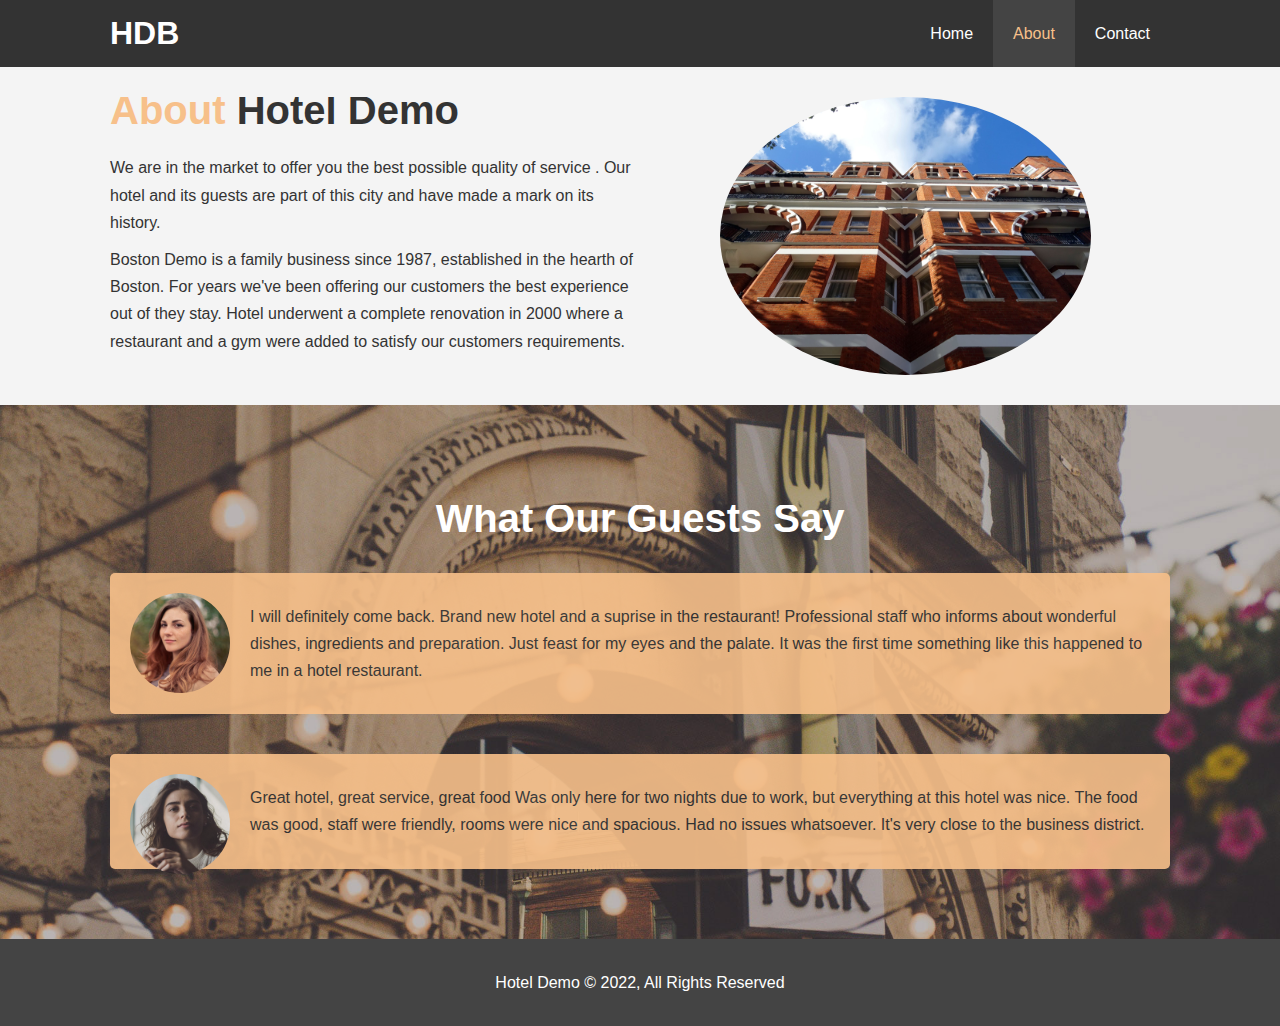
<file: about.html>
<!DOCTYPE html>
<html lang="en">
<head>
  <meta charset="UTF-8">
  <meta name="viewport" content="width=device-width, initial-scale=1.0">
  <meta name="description" content="Welcome to out hotel website">
  <meta name="keywords" content="hotel,polska">
  <link rel="stylesheet" href="/css/style.css">
  <link rel="stylesheet" media="screen and (max-width:768px)" href="/css/mobile.css">
  <title>Hotel Demo | About</title>
</head>
<body>
  <header>
    <nav id="navbar">
      <div class="container">
        <h1 class="logo"><a href="index.html">HDB</a></h1>
      <ul>
        <li><a href="index.html">Home</a></li>
        <li><a class="current" href="about.html">About</a></li>
        <li><a href="contact.html">Contact</a></li>
      </ul>
      </div> 
      </nav>
  </header>

  <section id="about-info" class="bg-light py-3">
    <div class="container">
      <div class="info-left">
        <h1 class = "l-heading"><span class="text-primary">About</span> Hotel Demo</h1>
        <p>We are in the market to offer you the best possible quality of service . Our hotel and its guests are part of this city and have made a mark on its history.</p>
        <p>Boston Demo is a family business since 1987, established in the hearth of Boston. For years we've been offering our customers the best experience out of they stay. Hotel underwent a complete renovation in 2000 where a restaurant and a gym were added to satisfy our customers requirements.</p>
      </div>
      <div class="info-right">
        <img src="./img/photo-2.jpg" alt="hotel">
      </div>
    </div>
  </section>

  <div class="clr"></div>

  <section id="testimonials" class ="py-3">
    <div class ="container">
      <h2 class="l-heading">What Our Guests Say</h2>
      <div class="testimonial bg-primary">
        <img src="./img/person-1.jpg" alt="person1">
        <p>I will definitely come back. Brand new hotel and a suprise in the restaurant! Professional staff who informs about wonderful dishes, ingredients and preparation. Just feast for my eyes and the palate. It was the first time something like this happened to me in a hotel restaurant.</p>
      </div>

      <div class="testimonial bg-primary">
        <img src="./img/person-2.jpg" alt="person2">
        <p>Great hotel, great service, great food Was only here for two nights due to work, but everything at this hotel was nice. The food was good, staff were friendly, rooms were nice and spacious. Had no issues whatsoever. It's very close to the business district.
          </p>
      </div>

    </div>
  </section>

    <footer id="main-footer">
        <p>Hotel Demo &copy; 2022, All Rights Reserved</p>
    </footer>
</body>
</html>
</file>
<file: css/mobile.css>
#navbar .logo{
  float: none;
  text-align:center;
}

#navbar ul, #navbar ul li{
  float: none;
}

#navbar ul li a{
  padding:5px;
  border-bottom: #444 dotted 1px;
}
/* Showcase */
#showcase{
  height: 100%;
}
#showcase .showcase-content {
  padding-top:70px;
  padding-bottom:30px;
}

/* home info */
#home-info{
  height: 550px;
}
#home-info .info-img{
  display: none;
}

#home-info .info-content{
  float: none;
  width: 100%;
}

/* Boxes */
.box{
  float:none;
  width:100%;
}

/* About */
#about-info .info-right, #about-info .info-left{
  float:none;
  width:100%
}

#about-info .info-right
{
  margin-top: 30px;
}
.l-heading{
  text-align: center;
  line-height: 1;
  margin: 10px;
}

/* Contact */
#contact-info .box{
  border-bottom:#444 dotted 1px;
}
</file>
<file: css/style.css>
/* Reset */
*{
  margin: 0;
  padding: 0;
  box-sizing: border-box;
}

body{
  font-family: 'Segoe UI', Tahoma, Geneva, Verdana, sans-serif;
  line-height: 1.7em;
}

a{
  color:#333;
  text-decoration: none;
}

h1, h2, h3{
  padding-bottom: 20px;
}

p{
  margin:10px 0;
}
/* Utility Classes (not specific to area, can use then anywhere)*/
.container{
  margin:auto;
  max-width: 1100px;
  overflow: auto;
  padding: 0 20px;
}

.text-primary{
  color: #f7c08a;
}

.lead{
  font-size: 20px;
}

.btn{
  display: inline-block;
  font-size:18px;
  color:white;
  background: #333;
  padding:13px 20px;
  border: none;
  cursor:pointer;
}

.btn:hover{
  background:#f7c08a;
  color:#333;
}

.btn-light{
  background: #f4f4f4;
  color:#333;
}

.bg-dark{
  background: #333;
  color:#fff;
}

.bg-light{
  background: #f4f4f4;
  color:#333;
}

.bg-primary{
  background: #f7c08a;
  color:#333;
}
.clr{
  clear:both;
}

.l-heading{
  font-size:40px;
  line-height: 1,2;
}

/* Padding */
.py-1{padding: 10px 0;}
.py-2{padding: 20px 0;}
.py-3{padding: 30px 0;}

/* Navbar */

#navbar{
  background: #333;
  color:#fff;
  overflow:auto;
}

#navbar a{
  color:#fff;
}

#navbar .logo{
  float:left;
  padding-top: 20px;
}

#navbar ul{
  list-style:none;
  float: right;
}

#navbar ul li{
  float:left;
}

#navbar ul li a{
  display:block;
  padding:20px;
  text-align: center;
}

#navbar ul li a:hover, 
#navbar ul li a.current{
  background: #444;
  color:#f7c08a;
}

/* Showcase */

#showcase{
  background: url('../img/showcase.jpg') no-repeat center center/cover;
  height: 600px;
}

#showcase .showcase-content {
  color:#fff;
  text-align: center;
  padding-top:170px;
}

#showcase .showcase-content h1{
  font-size: 60px;
  line-height: 1.2em;
}

#showcase .showcase-content p{
  padding-bottom:20px;
  line-height: 1.7em;
}

/*Showcase */

#home-info{
  height:450px;
}
#home-info .info-img{
  float: left;
  width: 50%;
  background: url('../img/photo-1.jpg') no-repeat;
  min-height: 100%;
}

#home-info .info-content{
  float: right;
  width: 50%;
  height: 100%;
  text-align: center;
  padding: 50px 30px;
  overflow: hidden;
}

#home-info .info-content p{
  padding-bottom:30px;
}

/* Features */

.box{
  float:left;
  width:33.3%;
  padding: 50px;
  text-align: center;
}

.box i{
  margin-bottom:10px;
}

/* About Info */
#about-info .info-right{
  float: right;
  width: 50%;
  min-height: 100%;
}
#about-info .info-right img{
  display:block;
  margin:auto;
  width:70%;
  border-radius:50%
}

#about-info .info-left{
  float:left;
  width:50%;
  min-height: 100%;
}

/* Testimonials */
#testimonials{
  height:100%;
  background: url('../img/test-bg.jpg') no-repeat center center/cover;
  padding-top:100px;
}

#testimonials h2{
  color:#fff;
  text-align: center;
  padding-bottom: 40px;
}

#testimonials .testimonial{
  padding: 20px;
  margin-bottom: 40px;
  border-radius:5px;
  opacity: 0.9;
}


#testimonials .testimonial img{
  float: left;
  width: 100px;
  margin-right: 20px;
  border-radius:50%;
}

/* Contact Form */
#contact-form .form-group{
  margin-bottom:20px;
}

#contact-form label{
  display:block;
  margin-bottom: 5px;
}

#contact-form input,
#contact-form textarea{
  width:100%;
  padding: 10px;
  border: 1px #ddd solid;
}

#contact-form textarea{
  height:200px;
}

#contact-form input:focus,
#contact-form textarea:focus{
  outline: none;
  border-color:#f7c08a;
}

/* Footer */

#main-footer {
  text-align: center;
  background: #444;
  color:#fff;
  padding:20px;
}
</file>
